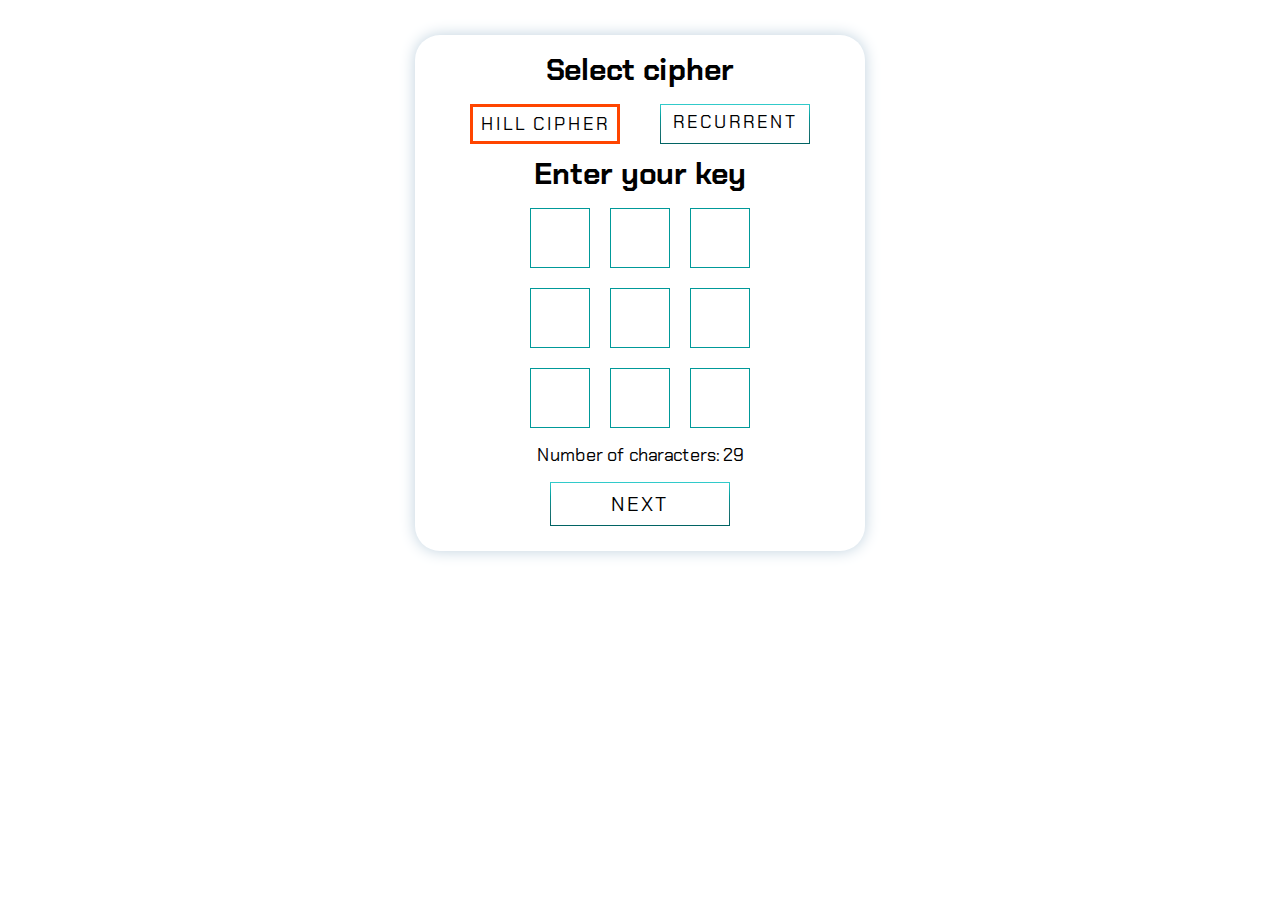
<file: index.html>
<!DOCTYPE html>
<html lang="ru">

<head>
    <meta charset="UTF-8">
    <meta name="viewport" content="width=device-width, initial-scale=1.0">
    <meta http-equiv="X-UA-Compatible" content="ie=edge">
    <link rel="stylesheet" href="src/style.css">
    <link rel="stylesheet" media="screen" href="src/alert.css">
    <link href="https://fonts.googleapis.com/css?family=Chakra+Petch&display=swap" rel="stylesheet">
    <link href="https://fonts.googleapis.com/css?family=Montserrat&display=swap" rel="stylesheet">
    <title>KMZI</title>
</head>

<body>
    <div class="wrapper">
        <div class="container">
            <h1 class="titleMatrix">Select cipher</h1>
            <div id="panel" class="panel">
                <a href="#" class="selectCipher target" id='hill'>Hill Cipher</a>
                <a href="#" class="selectCipher" id='rechill'>Recurrent</a>
            </div>
            <h1 class="titleMatrix">Enter your key</h1>

            <div class="inputMatrix">
                <input type="text">
                <input type="text">
                <input type="text">
                <input type="text">
                <input type="text">
                <input type="text">
                <input type="text">
                <input type="text">
                <input type="text">
            </div>

            <p class="info" id="info">Number of characters: 29</p>

            <a href="#" id='btnNext'>Next</a>
        </div>

        <div class="container hide">
            <h1 class="titleMode">select mode</h1>
            <div class="tabsDiv">
                <a href="#" class="target mode" id='encryptAction'>encrypt</a>
                <a href="#" class="mode" id='decryptAction'>decrypt</a>
            </div>

            <h1 id="titlePlain">Enter Plain Text</h1>
            <textarea cols="40" rows="17" id="txt1"></textarea>

            <a href="#" id='actionBtn' class="firstTwo">encrypt</a>

            <h1 id="titleCipher">Cipher Text</h1>
            <textarea cols="30" rows="17" id="txt2"></textarea>

        </div>

        <div class="hide" id="alertContainer">
            <div class="position-absolute" id="alert">
                <span>
                    <i id="alertIcon"></i>
                </span>
                <span id="alertMessage"></span>
            </div>
        </div>

        <div class="container hide">
            <h1 class="titleMatrix">Enter your second key</h1>

            <div class="inputMatrixRec">
                <input type="text">
                <input type="text">
                <input type="text">
                <input type="text">
                <input type="text">
                <input type="text">
                <input type="text">
                <input type="text">
                <input type="text">
            </div>

            <p class="info">Number of characters: 29</p>
            <a href="#" class="hide" id='btnNextRec'>Next</a>

        </div>

        <div class="container hide">
            <h1 class="titleMode">select Recurrent mode</h1>
            <div class="tabsDivRec">
                <a href="#" class="target mode" id='encryptActionRec'>encrypt</a>
                <a href="#" class="mode" id='decryptActionRec'>decrypt</a>
            </div>

            <h1 id="titlePlainRec">Enter Plain Text</h1>
            <textarea cols="40" rows="17" id="txtRec1"></textarea>

            <a href="#" id='actionBtnRec' class="firstTwo">encrypt</a>

            <h1 id="titleCipherRec">Cipher Text</h1>
            <textarea cols="30" rows="17" id="txtRec2"></textarea>

        </div>

    </div>

    <script src="src/main.js"></script>
    <script src="src/hill.js"></script>
    <script src="src/rechill.js"></script>


</body>

</html>
</file>
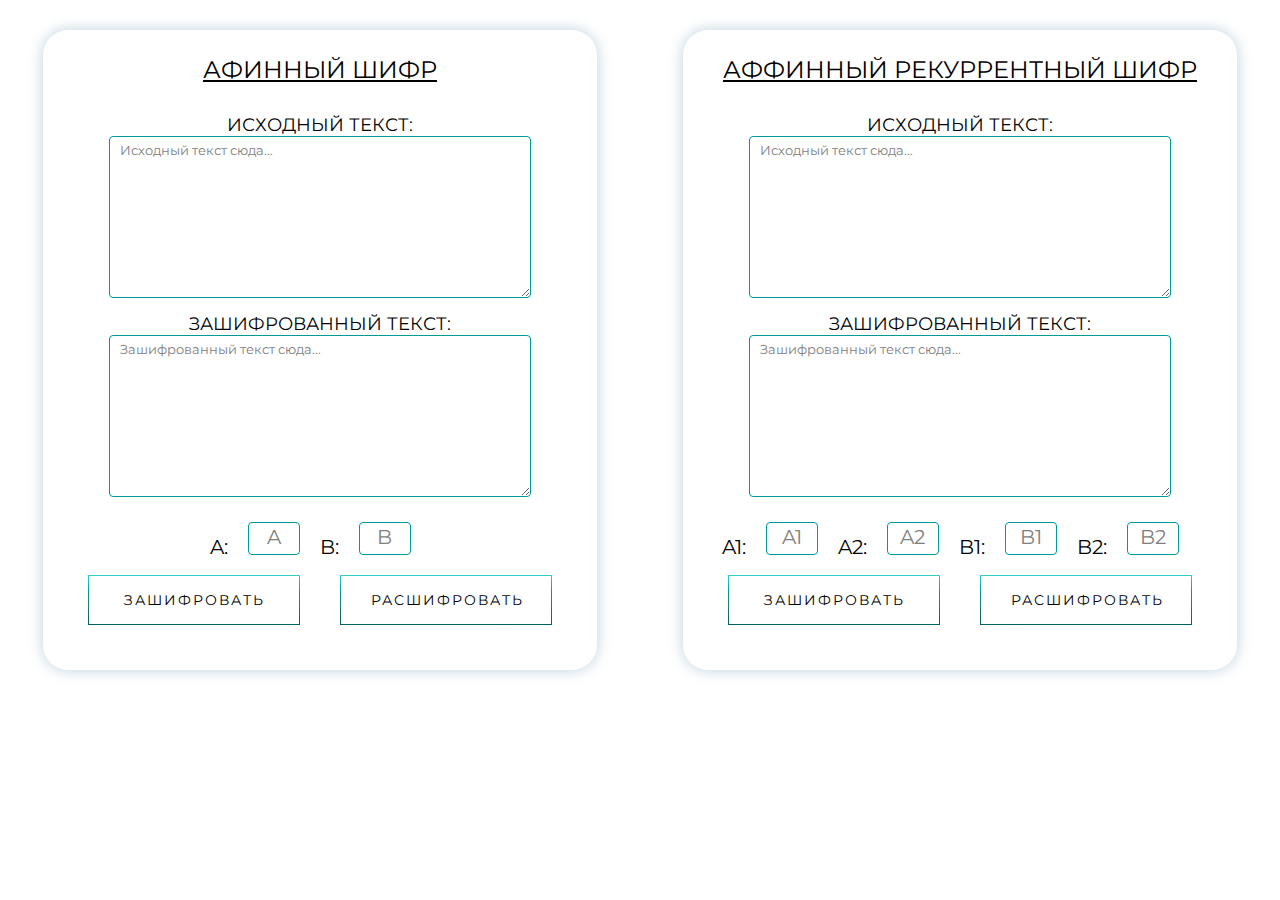
<file: affin/index.html>
<!DOCTYPE html>
<html lang="ru">

<head>
    <meta charset="UTF-8">
    <meta name="viewport" content="width=device-width, initial-scale=1.0">
    <meta http-equiv="X-UA-Compatible" content="ie=edge">
    <link rel="stylesheet" href="style.css">
    <link href="https://fonts.googleapis.com/css?family=Montserrat&display=swap" rel="stylesheet">
    <title>KMZI</title>
</head>

<body>

    <div class="wraper">

        <div class="item">
            <div class="headline">Афинный шифр</div>
            <div class="container">
                <div class="lab">
                    <label for="src1">Исходный текст:</label>
                </div>
                <textarea id="src1" placeholder="Исходный текст сюда..."></textarea>

                <div class="lab">
                    <label for="dist1">Зашифрованный текст:</label>
                </div>
                <textarea id="dist1" placeholder="Зашифрованный текст сюда..."></textarea>
            </div>

            <div class="panel">

                <div class="wrap">
                    <div class="coefficient">
                        <label for="A">A:</label>
                    </div>
                    <input type="text" id="A" placeholder="A">
                    <div class="coefficient">
                        <label for="B">B:</label>
                    </div>
                    <input type="text" id="B" placeholder="B">
                </div>
                <div class="wrap">
                    <a href="#" id='encrypt1'>Зашифровать</a>
                    <a href="#" id='decrypt1'>Расшифровать</a>
                </div>


            </div>
            <div id="error1"></div>
        </div>

        <div class="item">
            <div class="headline">Аффинный рекуррентный шифр</div>
            <div class="container">
                <div class="lab">
                    <label for="src2">Исходный текст:</label>
                </div>
                <textarea id="src2" placeholder="Исходный текст сюда..."></textarea>

                <div class="lab">
                    <label for="dist2">Зашифрованный текст:</label>
                </div>
                <textarea id="dist2" placeholder="Зашифрованный текст сюда..."></textarea>
            </div>

            <div class="panel">

                <div class="wrap">
                    <div class="coefficient">
                        <label for="A1">A1:</label>
                    </div>
                    <input type="text" id="A1" placeholder="A1">

                    <div class="coefficient">
                        <label for="A2">A2:</label>
                    </div>
                    <input type="text" id="A2" placeholder="A2">

                    <div class="coefficient">
                        <label for="B1">B1:</label>
                    </div>
                    <input type="text" id="B1" placeholder="B1">

                    <div class="coefficient">
                        <label for="B2">B2:</label>
                    </div>
                    <input type="text" id="B2" placeholder="B2">
                </div>
                <div class="wrap">
                    <a href="#Аффинный рекуррентный шифр" id='encrypt2'>Зашифровать</a>
                    <a href="#Аффинный рекуррентный шифр" id='decrypt2'>Расшифровать</a>
                </div>

            </div>
            <div id="error2"></div>
        </div>
    </div>

    <script src="script.js"></script>

</body>

</html>
</file>
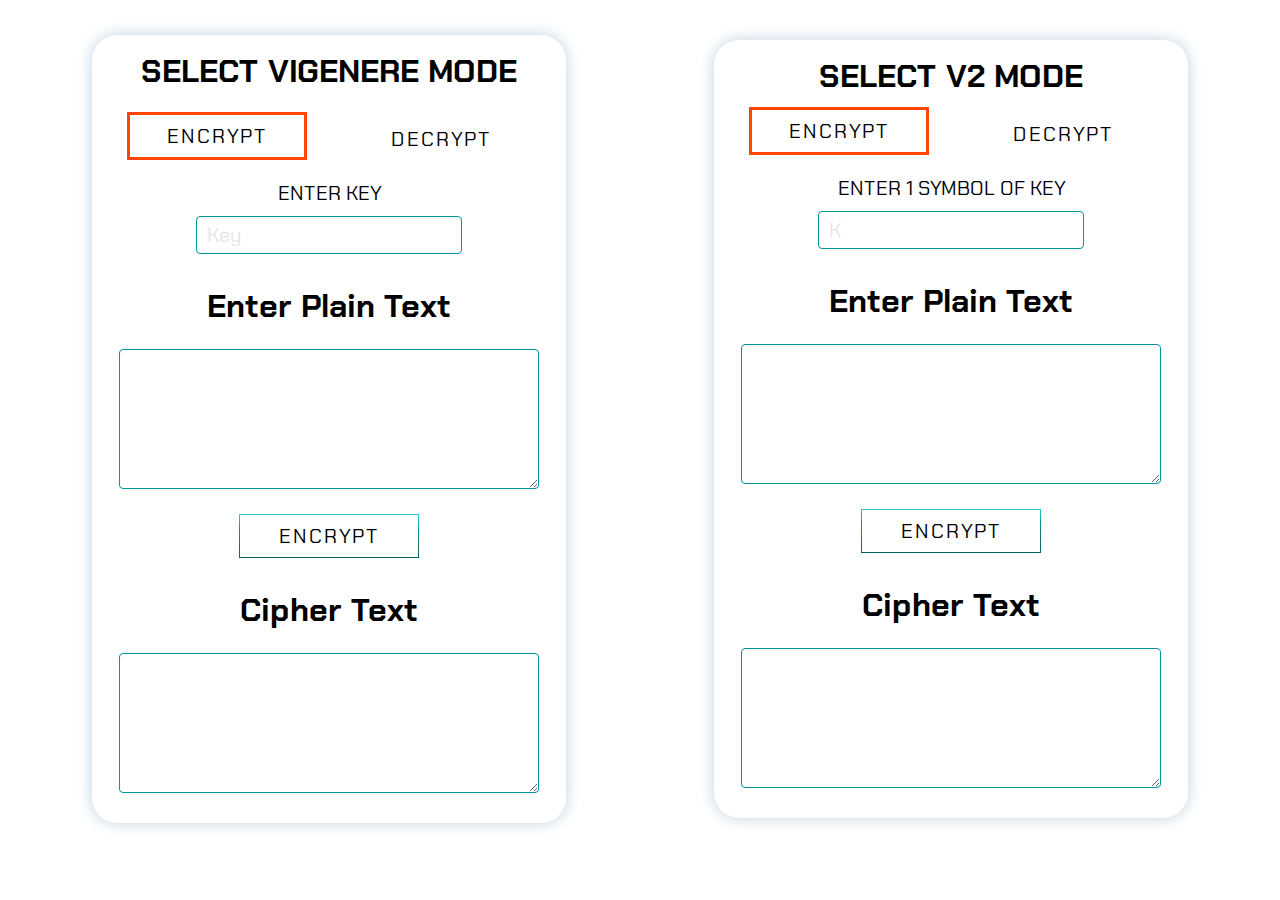
<file: vigener/index.html>
<!DOCTYPE html>
<html lang="ru">

<head>
    <meta charset="UTF-8">
    <meta name="viewport" content="width=device-width, initial-scale=1.0">
    <meta http-equiv="X-UA-Compatible" content="ie=edge">
    <link rel="stylesheet" href="src/style.css">
    <link href="https://fonts.googleapis.com/css?family=Montserrat&display=swap" rel="stylesheet">
    <link href="https://fonts.googleapis.com/css?family=Chakra+Petch&display=swap" rel="stylesheet">
    <title>Vigenere</title>
</head>

<body>
    <div class="wrapper">

        <div class="container">
            <h1 class="titleMode">select Vigenere mode</h1>
            <div class="tabsDiv">
                <a href="#" class="target mode" id='encryptAction'>encrypt</a>
                <a href="#" class="mode" id='decryptAction'>decrypt</a>
            </div>

            <div class="key titleMode">
                <label for="key1">Enter key</label>
            </div>
            <input type="text" id="key1" placeholder="Key">

            <h1 id="titlePlain">Enter Plain Text</h1>
            <textarea cols="40" rows="17" id="txtInput1"></textarea>

            <a href="#" id='actionBtn'>encrypt</a>

            <h1 id="titleCipher">Cipher Text</h1>
            <textarea cols="30" rows="17" id="txtOut1"></textarea>
        </div>


        <div class="container">
            <h1 class="titleMode">select V2 mode</h1>
            <div class="tabsDivRec">
                <a href="#tabsDivRec" class="target mode" id='encryptActionRec'>encrypt</a>
                <a href="#tabsDivRec" class="mode" id='decryptActionRec'>decrypt</a>
            </div>

            <div class="key titleMode">
                <label id='titleKey' for="key2">Enter 1 symbol of key</label>
            </div>
            <input type="text" id="key2" placeholder="K">

            <h1 id="titlePlainRec">Enter Plain Text</h1>
            <textarea cols="40" rows="17" id="txtInput2"></textarea>

            <a href="#actionBtnRec" id='actionBtnRec'>encrypt</a>

            <h1 id="titleCipherRec">Cipher Text</h1>
            <textarea cols="30" rows="17" id="txtOut2"></textarea>

        </div>
    </div>
    <script src="src/main.js"></script>
    <script src="src/vigener.js"></script>
    <script src="src/crypto.js"></script>
</body>

</html>
</file>
<file: src/style.css>
* {
    box-sizing: border-box;
    -moz-box-sizing: border-box;
    -webkit-box-sizing: border-box;
    font-family: 'Chakra Petch';
    font-style: normal;
}

html {
    height: 100%;
    margin: 0;
    padding: 0;    
}

.panel {
    top: 0px;
    display: flex;
}

.wrapper {
    display: flex;
    flex-direction: column;
    flex-wrap: wrap;
    align-items: center;
    justify-content: center;
    margin: 10px 10px;
}

.container {
    display: flex;
    flex-direction: column;
    align-items: center;
    margin: 25px auto;
    border-radius: 25px;
    box-shadow: 0 0 15px #BFD1DE;
    padding: 15px;
    min-width: 450px;
}

.inputMatrix {
    display: grid;
    grid-template-columns: 1fr 1fr 1fr;
    grid-template-rows: 1fr 1fr;
    margin: 0 auto;
}

.inputMatrix input {
    border: 1px solid #009999;
    height: 60px;
    width: 60px;
    margin: 10px;
    font-size: 35px;
    text-align: center;
}

.inputMatrix input::selection {
    color:  red;
}

.inputMatrixRec {
    display: grid;
    grid-template-columns: 1fr 1fr 1fr;
    grid-template-rows: 1fr 1fr;
    margin: 0 auto;
}

.inputMatrixRec input {
    border: 1px solid #009999;
    height: 60px;
    width: 60px;
    margin: 10px;
    font-size: 35px;
    text-align: center;
}

.inputMatrixRec input::selection {
    color:  red;
}

input:focus {
    border: 2px solid rgb(255, 217, 0);
}

a {
    font-size: 20px;
    width: 180px;
    text-decoration: none;
    outline: none;
    color: black;
    display: inline-block;
    position: relative;
    padding: 8px 10px;
    border: 1px solid;
    border-image: linear-gradient(180deg, #33CCCC, #009999, #1D7373, #006363);
    border-image-slice: 1;
    margin: 10px 20px;
    text-transform: uppercase;
    overflow: hidden;
    letter-spacing: 2px;
    transition: .8s cubic-bezier(.165, .84, .44, 1);
    text-align: center;
}

a:before {
    content: "";
    position: absolute;
    left: 0;
    top: 0;
    height: 0;
    width: 100%;
    z-index: -1;
    color: white;
    background: linear-gradient(180deg, #33CCCC, #009999, #1D7373, #006363);
    transition: .8s cubic-bezier(.165, .84, .44, 1);
}

a:hover {
    background: rgba(255, 255, 255, 0);
}

a:active {
    background: white;
}

a:hover:before {
    bottom: 0%;
    top: auto;
    height: 100%;
}

.info {
    font-size: 18px;
    margin: 5px 0;
}

.titleMode {
    text-align: center;
    margin: 0;
    text-transform: uppercase;
}

.titleMatrix {
    font-size: 30px;
    margin-top: 0;
    margin-bottom: 5px;
}

.tabsDiv {
    margin-top: 10px;
}

.hide {
    display: none !important;
}

textarea {
    width: 420px;
    border-radius: 4px;
    height: 180px;
    border: 1px solid #009999;
    padding: 5px 10px;
    font-family: Montserrat;
    margin-bottom: 15px;
 }

textarea::placeholder {
    color: gray;
    font-family: Montserrat;
}

textarea:focus {
    border: 1px solid #ed0200;
}

.mode {
    border: none;
}

.mode:hover {
    background: #BFD1DE;
}

.mode::before {
    background: whitesmoke;
}

.target {
    border: 3px solid orangered;
}

.firstTwo {
    color: orangered;
}

.slectCipher:hover {
    background: #BFD1DE;
}

.selectCipher::before {
    background: whitesmoke;
}

.selectCipher {
    font-size: 18px;
    padding: 5px 5px;
    width: 150px;
}
</file>
<file: src/alert.css>
#alertContainer {
    position: absolute;
    top: 0;
    left: 38.5%;
}

#alert {
    text-align: center;
    top: 10%;
    left: 40%;
    width: 500px;
    border-radius: 5px 5px 0 0;
    -webkit-box-shadow: 0px 0px 133px -5px rgba(194, 194, 184, 1);
    box-shadow: 0px 0px 133px -5px rgba(194, 194, 184, 1);
    padding: 50px;
    z-index: 1050;
    opacity: 1;
    background: #FFFFFF;
}

#alert span {
    padding: 5px;
    font-size: 1.4em;
    text-transform: uppercase;
    color: black;
    text-align: center;
}

/* animation */

.show-animation {
    animation: showAnimationFrames ease-in .3s;
    animation-iteration-count: 1;
    transform-origin: 50% 50%;
    animation-fill-mode: forwards;
    /*when the spec is finished*/
    -webkit-animation: showAnimationFrames ease-in .3s;
    -webkit-animation-iteration-count: 1;
    -webkit-transform-origin: 50% 50%;
    -webkit-animation-fill-mode: forwards;
    /*Chrome 16+, Safari 4+*/
    -moz-animation: showAnimationFrames ease-in .3s;
    -moz-animation-iteration-count: 1;
    -moz-transform-origin: 50% 50%;
    -moz-animation-fill-mode: forwards;
    /*FF 5+*/
    -o-animation: showAnimationFrames ease-in .3s;
    -o-animation-iteration-count: 1;
    -o-transform-origin: 50% 50%;
    -o-animation-fill-mode: forwards;
    /*Not implemented yet*/
    -ms-animation: showAnimationFrames ease-in .3s;
    -ms-animation-iteration-count: 1;
    -ms-transform-origin: 50% 50%;
    -ms-animation-fill-mode: forwards;
    /*IE 10+*/
}

@keyframes showAnimationFrames {
    0% {
        transform: translate(-25px, -201px);
    }
    100% {
        transform: translate(-27px, 160px);
    }
}

@-moz-keyframes showAnimationFrames {
    0% {
        -moz-transform: translate(-25px, -201px);
    }
    100% {
        -moz-transform: translate(-27px, 160px);
    }
}

@-webkit-keyframes showAnimationFrames {
    0% {
        -webkit-transform: translate(-25px, -201px);
    }
    100% {
        -webkit-transform: translate(-27px, 160px);
    }
}

.hide-animation {
    animation: hideAnimationFrames ease-out 1s;
    animation-iteration-count: 1;
    transform-origin: 50% 50%;
    animation-fill-mode: forwards;
    /*when the spec is finished*/
    -webkit-animation: hideAnimationFrames ease-out 1s;
    -webkit-animation-iteration-count: 1;
    -webkit-transform-origin: 50% 50%;
    -webkit-animation-fill-mode: forwards;
    /*Chrome 16+, Safari 4+*/
    -moz-animation: hideAnimationFrames ease-out 1s;
    -moz-animation-iteration-count: 1;
    -moz-transform-origin: 50% 50%;
    -moz-animation-fill-mode: forwards;
    /*FF 5+*/
    -o-animation: hideAnimationFrames ease-out 1s;
    -o-animation-iteration-count: 1;
    -o-transform-origin: 50% 50%;
    -o-animation-fill-mode: forwards;
    /*Not implemented yet*/
    -ms-animation: hideAnimationFrames ease-out 1s;
    -ms-animation-iteration-count: 1;
    -ms-transform-origin: 50% 50%;
    -ms-animation-fill-mode: forwards;
    /*IE 10+*/
}

@keyframes hideAnimationFrames {
    0% {
        opacity: 1;
    }
    100% {
        opacity: 0;
    }
}

@-moz-keyframes hideAnimationFrames {
    0% {
        opacity: 1;
    }
    100% {
        opacity: 0;
    }
}

@-webkit-keyframes hideAnimationFrames {
    0% {
        opacity: 1;
    }
    100% {
        opacity: 0;
    }
}
</file>
<file: affin/style.css>
body { margin: 0; }

.wraper {
    display: flex;
    flex-wrap: wrap;
    margin: 5px auto;
}

.item {
    margin: 25px auto;
    border-radius: 25px;
    box-shadow: 0 0 15px #BFD1DE;
    padding: 25px;
    display: flex;
    flex-direction: column;
    align-items: center;
    flex-basis: min-content;
}

.container {
    display: flex;
    flex-direction: column;
    align-items: center;
    flex-basis: content;
}

textarea {
   width: 400px;
    border-radius: 4px;
    height: 150px;
    border: 1px solid #009999;
    padding: 5px 10px;
    resize: vertical;
    font-family: Montserrat;
    margin-bottom: 15px;
}

textarea::placeholder {
    color: gray;
    font-family: Montserrat;
}

textarea:focus {
    border: 1px solid #ed0200;
}

.lab {
    font-family: Montserrat;
    font-size: 18px;
    text-transform: uppercase
}

a {
    font-size: 14px;
    width: 150px;
    text-decoration: none;
    outline: none;
    color: black;
    display: inline-block;
    position: relative;
    padding: 15px 30px;
    border: 1px solid;
    border-image: linear-gradient(180deg, #33CCCC, #009999, #1D7373, #006363);
    border-image-slice: 1;
    margin: 10px 20px;   font-family: 'Montserrat', sans-serif;
    text-transform: uppercase;
    overflow: hidden;
    letter-spacing: 2px;
    transition: .8s cubic-bezier(.165,.84,.44,1);
    text-align: center;
  }

  a:before {
    content: "";
    position: absolute;
    left: 0;
    top: 0;
    height: 0;
    width: 100%;
    z-index: -1;
    color: white;
    background: linear-gradient(180deg, #33CCCC, #009999, #1D7373, #006363);
    transition: .8s cubic-bezier(.165,.84,.44,1);
  }

  a:hover {background: rgba(255,255,255,0);}
  a:active {background: white;}
  a:hover:before {
    bottom: 0%;
    top: auto;
    height: 100%;
  }
  
  .panel {
    display: flex;
    justify-content: center;
    flex-wrap: wrap;
  }

  input {
    margin: 10px 20px;;
    width: 30px;
    border-radius: 4px;
    padding: 5px 10px;
    border: 1px solid #009999;
    margin-bottom: 10px;
    font-size: 18px;
}



.coefficient {
    margin-top: 23px;;
    font-size: 20px;
    font-family: Montserrat;
}

input:focus {
    border: 1px solid #ed0200;
}

input::placeholder {
    font-size: 20px;
    text-align: center;
    color: gray;
    font-family: Montserrat;
}

#error1, #error2 {
    font-family: Montserrat;
    font-size: 18px;
    margin-top: 10px;
    color: darkred;
    line-height: 26px;
}

.headline {
    text-align: center;
    font-family: Montserrat;
    font-size: 24px;
    text-transform: uppercase;
    text-decoration: underline;
    margin-bottom: 30px;
}

.wrap {
    display: flex;
}
</file>
<file: vigener/src/style.css>
* {
    box-sizing: border-box;
    -moz-box-sizing: border-box;
    -webkit-box-sizing: border-box;
    font-family: 'Chakra Petch';
    font-style: normal;
}

html {
    height: 100%;
    margin: 0;
    padding: 0;    
}

.wrapper {
    display: flex;
    flex-wrap: wrap;
    align-items: center;
    justify-content: center;
    margin: 10px 10px;
}

.container {
    display: flex;
    flex-direction: column;
    align-items: center;
    margin: 25px auto;
    border-radius: 25px;
    box-shadow: 0 0 15px #BFD1DE;
    padding: 15px;
    min-width: 450px;
}

input {
    margin: 10px 20px;;
    border-radius: 4px;
    padding: 5px 10px;
    border: 1px solid #009999;
    margin-bottom: 10px;
    font-size: 20px;
}

input::placeholder {
    color: gray;
    opacity: 0.2;
    font-family: 'Chakra Petch';
}

input:focus {
    border: 2px solid #ed0200;
}

a {
    font-size: 20px;
    width: 180px;
    text-decoration: none;
    outline: none;
    color: black;
    display: inline-block;
    position: relative;
    padding: 8px 10px;
    border: 1px solid;
    border-image: linear-gradient(180deg, #33CCCC, #009999, #1D7373, #006363);
    border-image-slice: 1;
    margin: 10px 20px;
    text-transform: uppercase;
    overflow: hidden;
    letter-spacing: 2px;
    transition: .8s cubic-bezier(.165, .84, .44, 1);
    text-align: center;
}

a:before {
    content: "";
    position: absolute;
    left: 0;
    top: 0;
    height: 0;
    width: 100%;
    z-index: -1;
    color: white;
    background: linear-gradient(180deg, #33CCCC, #009999, #1D7373, #006363);
    transition: .8s cubic-bezier(.165, .84, .44, 1);
}

a:hover {
    background: rgba(255, 255, 255, 0);
}

a:active {
    background: white;
}

a:hover:before {
    bottom: 0%;
    top: auto;
    height: 100%;
}

.titleMode {
    text-align: center;
    margin: 0;
    text-transform: uppercase;
}

.tabsDiv {
    margin-top: 10px;
    border-radius: 10px;
} 

.key {
    font-size: 20px;
    margin-top: 5px;
}

textarea {
    width: 420px;
    border-radius: 4px;
    height: 140px;
    border: 1px solid #009999;
    padding: 5px 10px;
    font-family: Montserrat;
    margin-bottom: 15px;
 }

textarea::placeholder {
    color: gray;
    font-family: Montserrat;
}

textarea:focus {
    border: 2px solid #ed0200;
}

.mode {
    border: none;
}

.mode:hover {
    background: #BFD1DE;
}

.mode::before {
    background: whitesmoke;
}

.target {
    border: 3px solid orangered;
}
</file>
